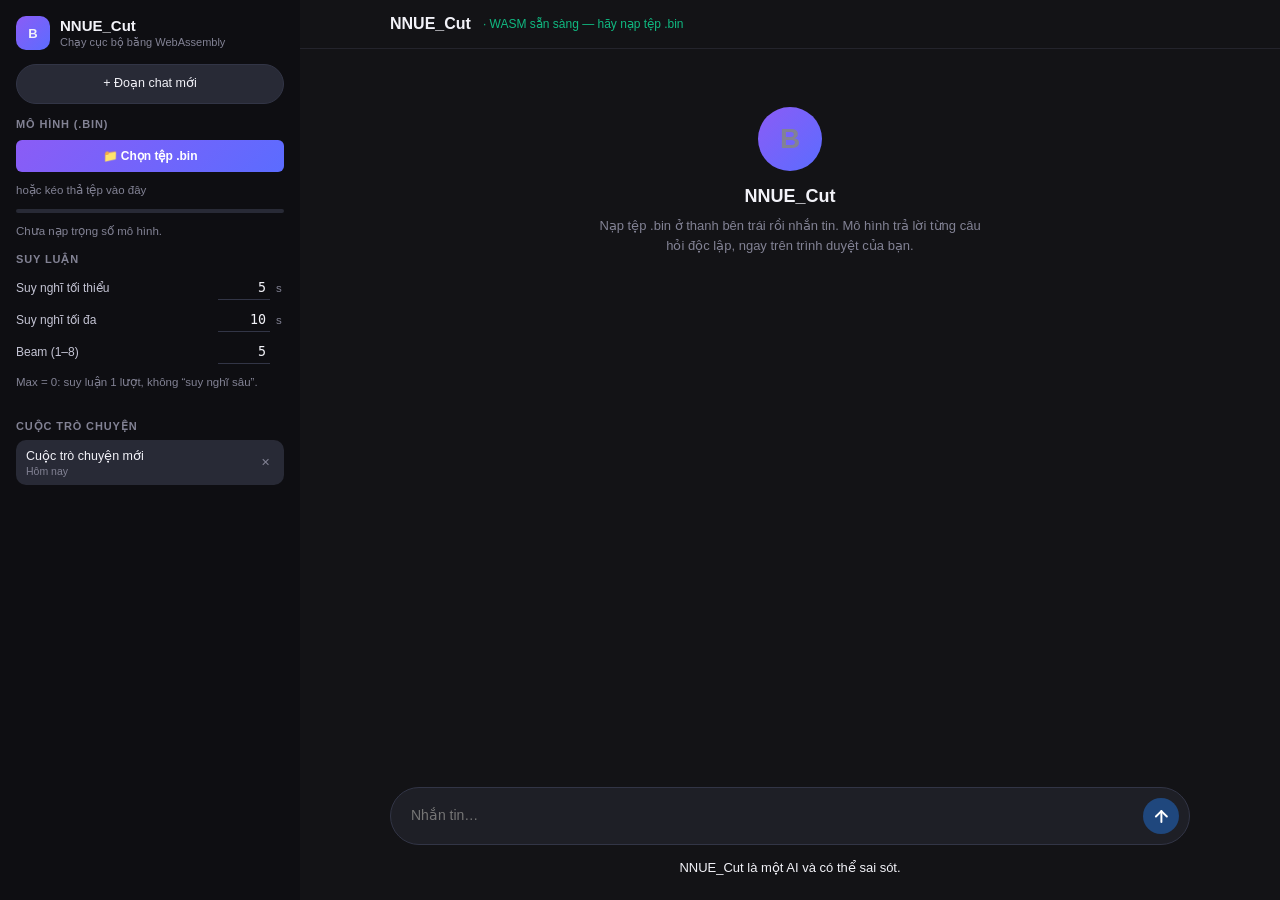
<file: LLM/index.html>
<!DOCTYPE html>
<html lang="vi">

<head>
  <meta charset="UTF-8">
  <meta name="viewport" content="width=device-width, initial-scale=1, viewport-fit=cover">
  <title>NNUE_Cut</title>
  <link rel="stylesheet" href="css/style.css">
</head>

<body>
  <div class="app">

    <!-- CỘT TRÁI: nạp mô hình + cấu hình -->
    <aside class="sidebar" id="sidebar">
      <div class="brand">
        <span class="logo">B</span>
        <div><b>NNUE_Cut</b><small>Chạy cục bộ bằng WebAssembly</small></div>
      </div>

      <button class="new-chat-btn" id="newChat" type="button">+ Đoạn chat mới</button>

      <section class="card dropzone" id="dropzone">
        <h2 class="card-header">Mô hình (.bin)</h2>
        <input type="file" id="wFile" accept=".bin" class="file-input">
        <button id="wUp" class="btn btn-accent" type="button" disabled>📁 Chọn tệp .bin</button>
        <div class="hint">hoặc kéo thả tệp vào đây</div>
        <div class="bar"><i id="wBar"></i></div>
        <div id="wInfo" class="msg">Chưa nạp trọng số mô hình.</div>
      </section>
      <section class="card">
        <h2 class="card-header">Suy luận</h2>
        <div class="config-list">
          <label class="config-row"><span class="config-name">Suy nghĩ tối thiểu</span><span class="field"><input
                type="text" id="tmin" value="5" min="0" max="30" class="input-number"><em>s</em></span></label>
          <label class="config-row"><span class="config-name">Suy nghĩ tối đa</span><span class="field"><input
                type="text" id="tmax" value="10" min="0" max="60" class="input-number"><em>s</em></span></label>
          <label class="config-row"><span class="config-name">Beam (1–8)</span><span class="field"><input type="text"
                id="beam" value="5" min="1" max="8" class="input-number"><em></em></span></label>
        </div>
        <div class="hint">Max = 0: suy luận 1 lượt, không “suy nghĩ sâu”.</div>
        <div id="ans" class="msg ok"></div>
      </section>
      <nav id="chatList" class="chat-list" aria-label="Các cuộc trò chuyện">
        <div class="card-header">Cuộc trò chuyện</div>
        <div id="chatItems" class="chat-items"></div>
      </nav>
    </aside>
    <div class="scrim" id="scrim"></div>

    <!-- CỘT PHẢI: không gian chat -->
    <main class="chat">
      <header class="chat-topbar">
        <div class="chat-topbar-inner">
          <button class="menu-btn" id="menuBtn" type="button" aria-label="Mở thanh bên">☰</button>
          <h1 class="chat-title">NNUE_Cut</h1>
          <span id="badge" class="badge wa">· đang nạp WASM…</span>
        </div>
      </header>

      <section id="message-list" aria-label="Tin nhắn"></section>

      <footer class="composer">
        <div class="chat-input-box">
          <textarea id="q" class="chat-textarea" rows="1" placeholder="Nhắn tin…"></textarea>
          <button id="ask" class="send-btn" type="button" title="Gửi" disabled>
            <svg width="18" height="18" viewBox="0 0 23 20" fill="none" stroke="currentColor" stroke-width="2.5" stroke-linecap="round" stroke-linejoin="round">
              <line x1="12" y1="19" x2="12" y2="5"></line>
              <polyline points="5 12 12 5 19 12"></polyline>
            </svg>
          </button>
        </div>
        <span id="title">NNUE_Cut là một AI và có thể sai sót.</span>
      </footer>
    </main>
  </div>

  <script src="js/bit_llm.js"></script>
  <script src="js/app.js"></script>
</body>

</html>
</file>
<file: LLM/css/style.css>
/* style.css — NNUE_Cut: sidebar nạp mô hình + chat bubble thật */
:root {
    --bg-canvas: #0e0e12;
    --bg-base: #131316;
    --bg-surface: #1e1f26;
    --bg-surface-elevated: #282a36;
    --bg-surface-hover: #323546;
    --border-subtle: #24242c;
    --border-default: #323546;
    --border-hover: #4a4e69;
    --border-focus: #1f477d;
    --text-primary: #f2f2f8;
    --text-secondary: #c4c4d4;
    --text-muted: #828294;
    --color-accent: #1f477d;
    --color-success: #10b981;
    --color-warning: #f59e0b;
    --color-danger: #ef4444;
    --me-bg: #1f477d;
    --other-bg: #2a2c3a;
    --font-main: 'Lexend', -apple-system, BlinkMacSystemFont, 'Segoe UI', Roboto, sans-serif;
    --font-mono: 'Consolas', 'Cascadia Code', 'Fira Code', 'Menlo', monospace;
}

* {
    box-sizing: border-box;
    margin: 0;
    padding: 0;
    font-family: var(--font-main);
}

span,
.meta,
button,
h1,
h2,
h3,
h4,
b,
p,
.system-note,
.card-header,
small {
    -webkit-user-select: none;
    /* Safari */
    -moz-user-select: none;
    /* Firefox */
    -ms-user-select: none;
    /* Internet Explorer/Edge */
    user-select: none;
    /* Tiêu chuẩn chung */
}

html,
body {
    height: 100%;
}

body {
    background: var(--bg-base);
    color: var(--text-primary);
    font-size: 13px;
    overflow: hidden;
}

.app {
    display: grid;
    grid-template-columns: 300px minmax(0, 1fr);
    height: 100vh;
    height: 100dvh;
}

/* ---------- Sidebar ---------- */
.sidebar {
    background: var(--bg-canvas);
    display: flex;
    flex-direction: column;
    padding: 16px;
    gap: 14px;
    overflow-y: auto;
    min-height: 0;
}

.brand {
    display: flex;
    align-items: center;
    gap: 10px;
}

.brand small {
    display: block;
    color: var(--text-muted);
    font-size: 11px;
    margin-top: 2px;
}

.brand b {
    font-size: 15px;
}

.logo {
    width: 34px;
    height: 34px;
    border-radius: 10px;
    display: grid;
    place-items: center;
    font-weight: 700;
    background: linear-gradient(135deg, #8b5cf6, #5b6cff);
}

.new-chat-btn {
    width: 100%;
    cursor: pointer;
    font-weight: 500;
    font-size: 12.5px;
    border-radius: 20px;
    padding: 10px 16px 13px;
    color: var(--text-primary);
    transition: background .15s;
    background: var(--bg-surface-elevated);
    border: 1px solid var(--border-default);
}

.new-chat-btn:hover {
    background: var(--bg-surface-hover);
}

.card {
    background: transparent !important;
    display: flex;
    flex-direction: column;
    gap: 10px;
}

.card-header {
    font-size: 11px;
    letter-spacing: .08em;
    text-transform: uppercase;
    color: var(--text-muted);
    font-weight: 600;
    cursor: default;
}

details.card>summary {
    cursor: pointer;
}

.dropzone.drag {
    border-color: var(--border-focus);
    background: var(--bg-surface-elevated);
}

.file-input {
    display: none;
}

.hint,
.msg {
    font-size: 11.5px;
    color: var(--text-muted);
    line-height: 1.45;
    word-break: break-word;
}

.bar {
    height: 4px;
    border-radius: 2px;
    background: var(--bg-surface-elevated);
    overflow: hidden;
}

.bar>i {
    display: block;
    height: 100%;
    width: 0;
    background: linear-gradient(135deg, #8b5cf6, #5b6cff);
    transition: width .1s;
}

.ok {
    color: var(--color-success) !important;
}

.er {
    color: var(--color-danger) !important;
}

.wa {
    color: var(--color-warning) !important;
}

.btn {
    border: none;
    border-radius: 6px;
    padding: 9px 14px;
    font-size: 12px;
    font-weight: 600;
    cursor: pointer;
    color: #fff;
}

.btn-accent {
    background: linear-gradient(135deg, #8b5cf6, #5b6cff);
}

#wUp:disabled {
    opacity: 1;
}

.btn:hover:not(:disabled) {
    opacity: .9;
}

.btn:disabled {
    opacity: .45;
    cursor: not-allowed;
}

.config-list {
    display: flex;
    flex-direction: column;
    gap: 8px;
}

.config-row {
    display: flex;
    align-items: center;
    justify-content: space-between;
    gap: 10px;
    font-size: 12px;
    color: var(--text-secondary);
}

.config-row .field {
    display: inline-flex;
    align-items: center;
    gap: 6px;
}

.config-row em {
    font-style: normal;
    width: 8px;
    color: var(--text-muted);
    font-size: 11.5px;
}

.input-number {
    width: 52px;
    background: transparent !important;
    border: transparent !important;
    color: var(--text-primary);
    border-bottom: 1px solid var(--border-default) !important;
    padding: 4px;
    text-align: right;
    outline: none;
    font-family: var(--font-mono);
}

.input-number:focus {
    border-color: var(--border-focus);
}

.scroll-container {
    max-height: 220px;
    overflow-y: auto;
    border: 1px solid var(--border-subtle);
    border-radius: 6px;
    background: var(--bg-canvas);
    margin-top: 10px;
}

.trace-table {
    width: 100%;
    border-collapse: collapse;
    font-size: 11px;
    font-family: var(--font-mono);
}

.trace-table thead {
    position: sticky;
    top: 0;
    background: var(--bg-surface-elevated);
}

.trace-table th {
    padding: 6px 8px;
    text-align: left;
    color: var(--text-muted);
    border-bottom: 1px solid var(--border-default);
}

.trace-table td {
    padding: 5px 8px;
    color: var(--text-secondary);
    border-bottom: 1px solid var(--border-subtle);
}

.text-right {
    text-align: right !important;
}

/* ---------- Chat ---------- */
.chat {
    display: flex;
    flex-direction: column;
    min-width: 0;
    min-height: 0;
    height: 100vh;
    height: 100dvh;
    background: var(--bg-base);
}

.chat-topbar {
    display: flex;
    padding: 15px 30px;
    border-bottom: 1px solid var(--border-subtle);
}

.chat-topbar-inner {
    display: flex;
    margin: auto;
    max-width: 800px;
    align-items: center;
    gap: 12px;
    width: 100%;
}

.chat-title {
    font-size: 16px;
    font-weight: 600;
}

.badge {
    font-size: 12px;
}

.menu-btn {
    display: none;
    background: none;
    border: none;
    color: var(--text-primary);
    font-size: 20px;
    cursor: pointer;
}

#message-list {
    gap: 30px;
    min-height: 0;
    display: flex;
    flex: 1 1 auto;
    overflow-y: auto;
    flex-direction: column;
    padding: 30px;
    overscroll-behavior: contain;
    -webkit-mask-image: linear-gradient(to bottom, transparent 0%, rgba(0, 0, 0, 1) 8%, rgba(0, 0, 0, 1) 92%, transparent 100%);
    mask-image: linear-gradient(to bottom, transparent 0%, rgba(0, 0, 0, 1) 8%, rgba(0, 0, 0, 1) 92%, transparent 100%);
}

#message-list::-webkit-scrollbar {
    width: 6px;
}

#message-list::-webkit-scrollbar-thumb {
    background: var(--border-default);
    border-radius: 3px;
}

.intro {
    display: flex;
    flex-direction: column;
    align-items: center;
    text-align: center;
    gap: 6px;
    padding: 28px 12px 18px;
    color: var(--text-muted);
    max-width: 420px;
    margin: 0 auto;
    line-height: 1.5;
}

.intro .logo {
    width: 64px;
    height: 64px;
    font-size: 28px;
    border-radius: 50%;
}

.intro h2 {
    color: var(--text-primary);
    font-size: 18px;
    margin-top: 6px;
}

/* Hai loại note dùng chung cấu trúc hiển thị */
.system-note {
    align-self: center;
    max-width: 100%;
    font-size: 12px;
    text-align: center;
    color: var(--text-muted);
    line-height: 1.45;
}

/* Mỗi nhóm (system / me / them) là 1 khối; khoảng cách GIỮA các nhóm do gap của #message-list,
   khoảng cách TRONG nhóm do gap của .group. */
.group {
    flex: none;
    display: flex;
    flex-direction: column;
    gap: 5px;
    width: 100%;
}

.group-system {
    align-items: center;
}

/* Hàng tin nhắn dùng chung cho .me và .them: chỉ khác biến màu, số cột lưới và hướng đuôi.
   Lưới 2 hàng: hàng 1 = [avatar][bong bóng], hàng 2 = chú thích => avatar luôn căn đáy BONG BÓNG. */
.row {
    --bubble-max: min(720px, 100%);
    --bubble-bg: var(--other-bg);
    --bubble-fg: var(--text-primary);
    --sq-l: 16px;
    --sq-r: 16px;
    /* bo góc dưới trái/phải (0 = góc nhọn gắn đuôi) */
    display: grid;
    align-items: end;
    column-gap: 8px;
    width: 100%;
    max-width: 800px;
    margin: 0 auto;
}

.row.me {
    --bubble-bg: var(--me-bg);
    --bubble-fg: #fff;
    grid-template-columns: minmax(0, min(66.66666%, var(--bubble-max)));
    grid-template-areas: "bubble" "meta";
    justify-content: end;
}

.row.me > .bubble:not(.inline-edit-bubble) {
    justify-self: end;
    width: fit-content;
    min-width: 0;
    max-width: 100%;
}

.row.them {
    grid-template-columns: fit-content(var(--bubble-max));
    grid-template-areas: "bubble" "meta";
    justify-content: start;
}

.row.them.typing {
    grid-template-columns: fit-content(var(--bubble-max));
    justify-content: start;
}

.row.me:last-child {
    --sq-r: 0px;
}

.row.them:last-child,
.row.them.typing {
    --sq-l: 0px;
}

.avatar-slot {
    grid-area: avatar;
    align-self: end;
    width: 28px;
    height: 28px;
}

/* Ẩn avatar phía trả lời; giữ nguyên avatar của cấu trúc DOM để không cần sửa JS. */
.row.them .avatar-slot {
    display: none;
}

.avatar {
    width: 28px;
    height: 28px;
    border-radius: 50%;
    display: grid;
    place-items: center;
    font-weight: 700;
    font-size: 13px;
    background: linear-gradient(135deg, #8b5cf6, #5b6cff);
}

.bubble {
    grid-area: bubble;
    position: relative;
    min-width: 0;
    padding: 10px 14px;
    font-size: 14px;
    line-height: 1.45;
    border-radius: 16px;
    border-bottom-left-radius: var(--sq-l);
    border-bottom-right-radius: var(--sq-r);
    background: var(--bubble-bg);
    color: var(--bubble-fg);
    white-space: pre-wrap;
    overflow-wrap: break-word;
    user-select: text;
}

.meta {
    grid-area: meta;
    margin: 4px 6px 0;
    font-size: 11px;
    color: var(--text-muted);
}

/* Them: câu trả lời dạng văn bản trực tiếp, không bubble/avatar.
   Dùng một cột chung để nội dung và meta bắt đầu cùng một trục trái. */
.row.them {
    grid-template-columns: minmax(0, 1fr);
    grid-template-areas: "bubble" "feedback";
    justify-content: stretch;
}

.row.them .bubble {
    justify-self: stretch;
    width: 100%;
    max-width: 100%;
    min-width: 0;
    padding: 10px 0 0;
    background: transparent;
    border: 0;
    border-radius: 0;
    color: var(--text-primary);
}

.row.them .tail,
.row.them .avatar-slot {
    display: none;
}

.feedback-actions {
    position: relative;
    grid-area: feedback;
    display: flex;
    gap: 10px;
    align-items: center;
    justify-self: start;
    width: max-content;
    margin: 10px 0 0;
    padding: 0;
}

.message-meta {
    grid-area: meta;
    display: flex;
    align-items: center;
    gap: 10px;
    margin: 10px 5px 0;
    color: var(--text-muted);
    font-size: 11px;
    opacity: 0;
    pointer-events: none;
}

.row.me:hover .user-actions,
.row.me:focus-within .user-actions {
    opacity: 1;
    pointer-events: auto;
}

@media (hover: none) {
    .user-actions {
        opacity: 1;
        pointer-events: auto;
    }
}

.user-actions {
    justify-self: end;
}

.message-time {
    color: var(--text-muted);
    font-size: 11px;
    white-space: nowrap;
}

.feedback-button {
    display: inline-grid;
    place-items: center;
    width: 20px;
    height: 20px;
    border: 0;
    border-radius: 6px;
    background: transparent;
    color: var(--text-muted);
    cursor: pointer;
}

.feedback-button:focus-visible {
    outline: 2px solid var(--border-focus);
    outline-offset: 1px;
}

.feedback-button:disabled {
    cursor: default;
    color: var(--text-muted);
    opacity: .45;
}

.feedback-button svg {
    width: 15px;
    height: 15px;
    overflow: visible;
}

.feedback-button path {
    fill: none;
    stroke: currentColor;
    stroke-width: 2;
}

.feedback-button.is-selected {
    color: #fff;
}

.feedback-button[data-feedback="-1"].is-selected {
    color: #fff;
}

.feedback-button.is-selected path {
    fill: currentColor;
}

.copy-button,
.toolbar-button {
    display: inline-grid;
    place-items: center;
    width: 20px;
    height: 20px;
    margin-left: 0;
    padding: 0;
    border: 0;
    border-radius: 6px;
    background: transparent;
    color: var(--text-muted);
    cursor: pointer;
}

.copy-button:hover,
.toolbar-button:hover {
    color: var(--text-primary);
}

.copy-button:disabled,
.toolbar-button:disabled {
    color: var(--text-muted);
    opacity: .55;
    cursor: default;
}

.copy-button:focus-visible,
.toolbar-button:focus-visible {
    outline: 2px solid var(--border-focus);
    outline-offset: 1px;
}

.copy-button svg,
.toolbar-button svg {
    width: 18px;
    height: 18px;
    fill: none;
    stroke: currentColor;
    stroke-width: 1.5;
}

.inline-edit-bubble {
    width: 100%;
    padding: 14px;
    background: var(--bg-surface-elevated);
    color: var(--text-primary);
    border-radius: 16px;
}

.row.me.editing {
    grid-template-columns: minmax(0, 1fr);
    justify-content: stretch;
}

.inline-edit-input {
    display: block;
    width: 100%;
    padding: 0;
    resize: none;
    overflow: hidden;
    border: 0;
    outline: 0;
    background: transparent;
    color: inherit;
    font: inherit;
    line-height: 1.45;
    white-space: pre-wrap;
}

.inline-edit-actions {
    display: flex;
    justify-content: flex-end;
    gap: 8px;
    margin-top: 10px;
}

.inline-edit-button {
    display: inline-flex;
    align-items: center;
    justify-content: center;
    min-width: 50px;
    height: 30px;
    padding: 0 10px;
    border: none !important;
    border-radius: 10px;
    background: var(--bg-surface);
    color: var(--text-primary);
    font-size: 12px;
    cursor: pointer;
}

.inline-edit-send {
    border-color: #fff;
    background: #fff;
    color: #18181b;
}

.row.me .meta {
    justify-self: end;
}

.tail {
    position: absolute;
    bottom: 0;
    width: 12px;
    height: 17px;
    background: var(--bubble-bg);
    pointer-events: none;
}

.row.me .tail {
    right: 0;
    transform: translateX(9.5px) translateY(.3px);
    clip-path: path("M2 9C1.999 8.998 4.5 12 7.501 14.498 8.998 16 7.992 16.988 7 17L2 17Z");
}

.row.them .tail {
    left: 0;
    transform: translateX(-7.5px);
    clip-path: path("M8 8.999 2.499 14.506C1.007 16.004 2.018 17.007 3.021 16.997L8.001 17Z");
}

.typing .bubble {
    height: 38px;
    width: 58px;
    padding: 0;
    display: flex;
    align-items: center;
    justify-content: center;
    gap: 4px;
}

.typing .dot {
    width: 6px;
    height: 6px;
    border-radius: 50%;
    background: var(--text-secondary);
    opacity: .4;
    animation: tdot .9s ease-in-out infinite;
}

.typing .dot:nth-child(2) {
    animation-delay: .12s;
}

.typing .dot:nth-child(3) {
    animation-delay: .24s;
}

@keyframes tdot {

    0%,
    60%,
    100% {
        opacity: .35;
        transform: translateY(0);
    }

    30% {
        opacity: 1;
        transform: translateY(-4px);
    }
}

/* ---------- Composer ---------- */
.composer {
    padding: 10px 30px calc(env(safe-area-inset-bottom, 0px) + 10px);
}

#title {
    display: block;
    max-width: 800px;
    font-weight: 500;
    margin: 15px auto;
    text-align: center;
}


.chat-input-box {
    display: flex;
    max-width: 800px;
    margin: 15px auto;
    align-items: flex-end;
    background: var(--bg-surface);
    border: 1px solid var(--border-default);
    border-radius: 30px;
    padding: 10px;
    transition: border-color .15s;
}

.chat-textarea {
    flex: 1;
    min-width: 0;
    background: transparent;
    border: none;
    outline: none;
    resize: none;
    color: var(--text-primary);
    font-size: 14px;
    line-height: 1.4;
    max-height: 120px;
    margin: auto 10px;
    scrollbar-width: none;
    -ms-overflow-style: none;
}

.chat-textarea::-webkit-scrollbar {
    display: none;
    width: 0;
    height: 0;
}

.send-btn {
    flex: none;
    width: 36px;
    height: 36px;
    border: none;
    border-radius: 50%;
    background: var(--color-accent);
    color: #fff;
    cursor: pointer;
    font-size: 14px;
}

.send-btn:disabled {
    opacity: .4;
    cursor: not-allowed;
}

.scrim {
    display: none;
}

@media (max-width: 820px) {
    .chat-topbar {
        padding: 0px;
    }

    .chat-topbar-inner {
        margin: 15px;
        max-width: 100%;
    }

    .app {
        grid-template-columns: minmax(0, 1fr);
    }

    .menu-btn {
        display: inline-flex;
    }

    .sidebar {
        position: fixed;
        inset: 0 auto 0 0;
        width: 300px;
        max-width: 86vw;
        z-index: 30;
        transform: translateX(-100%);
        transition: transform .2s;
    }

    body.side-open .sidebar {
        transform: none;
    }

    body.side-open .scrim {
        display: block;
        position: fixed;
        inset: 0;
        background: rgba(0, 0, 0, .5);
        z-index: 20;
    }

    #message-list {
        padding: 30px 15px;
    }

    .composer {
        padding-inline: 10px;
    }
}

/* ---------- Danh sách các cuộc trò chuyện ---------- */
.chat-list {
    display: flex;
    flex-direction: column;
    gap: 2px;
    max-height: 260px;
    overflow-y: auto;
    flex: none;
}

.chat-list .card-header {
    padding: 5px 0px;
}

.chat-item {
    display: flex;
    align-items: center;
    gap: 6px;
    padding: 8px 8px 8px 10px;
    border-radius: 10px;
    cursor: pointer;
    outline: none;
    transition: background .12s;
}

.chat-item.active {
    background: var(--bg-surface-elevated);
}

.chat-item-text {
    flex: 1;
    min-width: 0;
    display: flex;
    flex-direction: column;
    gap: 2px;
}

.chat-item-title {
    font-size: 12.5px;
    color: var(--text-primary);
    white-space: nowrap;
    overflow: hidden;
    text-overflow: ellipsis;
}

.chat-item-time {
    font-size: 10.5px;
    color: var(--text-muted);
}

.chat-item-del {
    flex: none;
    width: 22px;
    height: 22px;
    border: none;
    border-radius: 50%;
    background: transparent;
    color: var(--text-muted);
    font-size: 11px;
    cursor: pointer;
    opacity: 0;
    transition: opacity .12s, background .12s, color .12s;
}

.chat-item:hover .chat-item-del,
.chat-item:focus-within .chat-item-del,
.chat-item.active .chat-item-del {
    opacity: 1;
}

.chat-item-del:hover {
    background: var(--bg-surface-hover);
    color: var(--color-danger);
}

@media (hover: none) {
    .chat-item-del {
        opacity: 1;
    }
}
</file>
